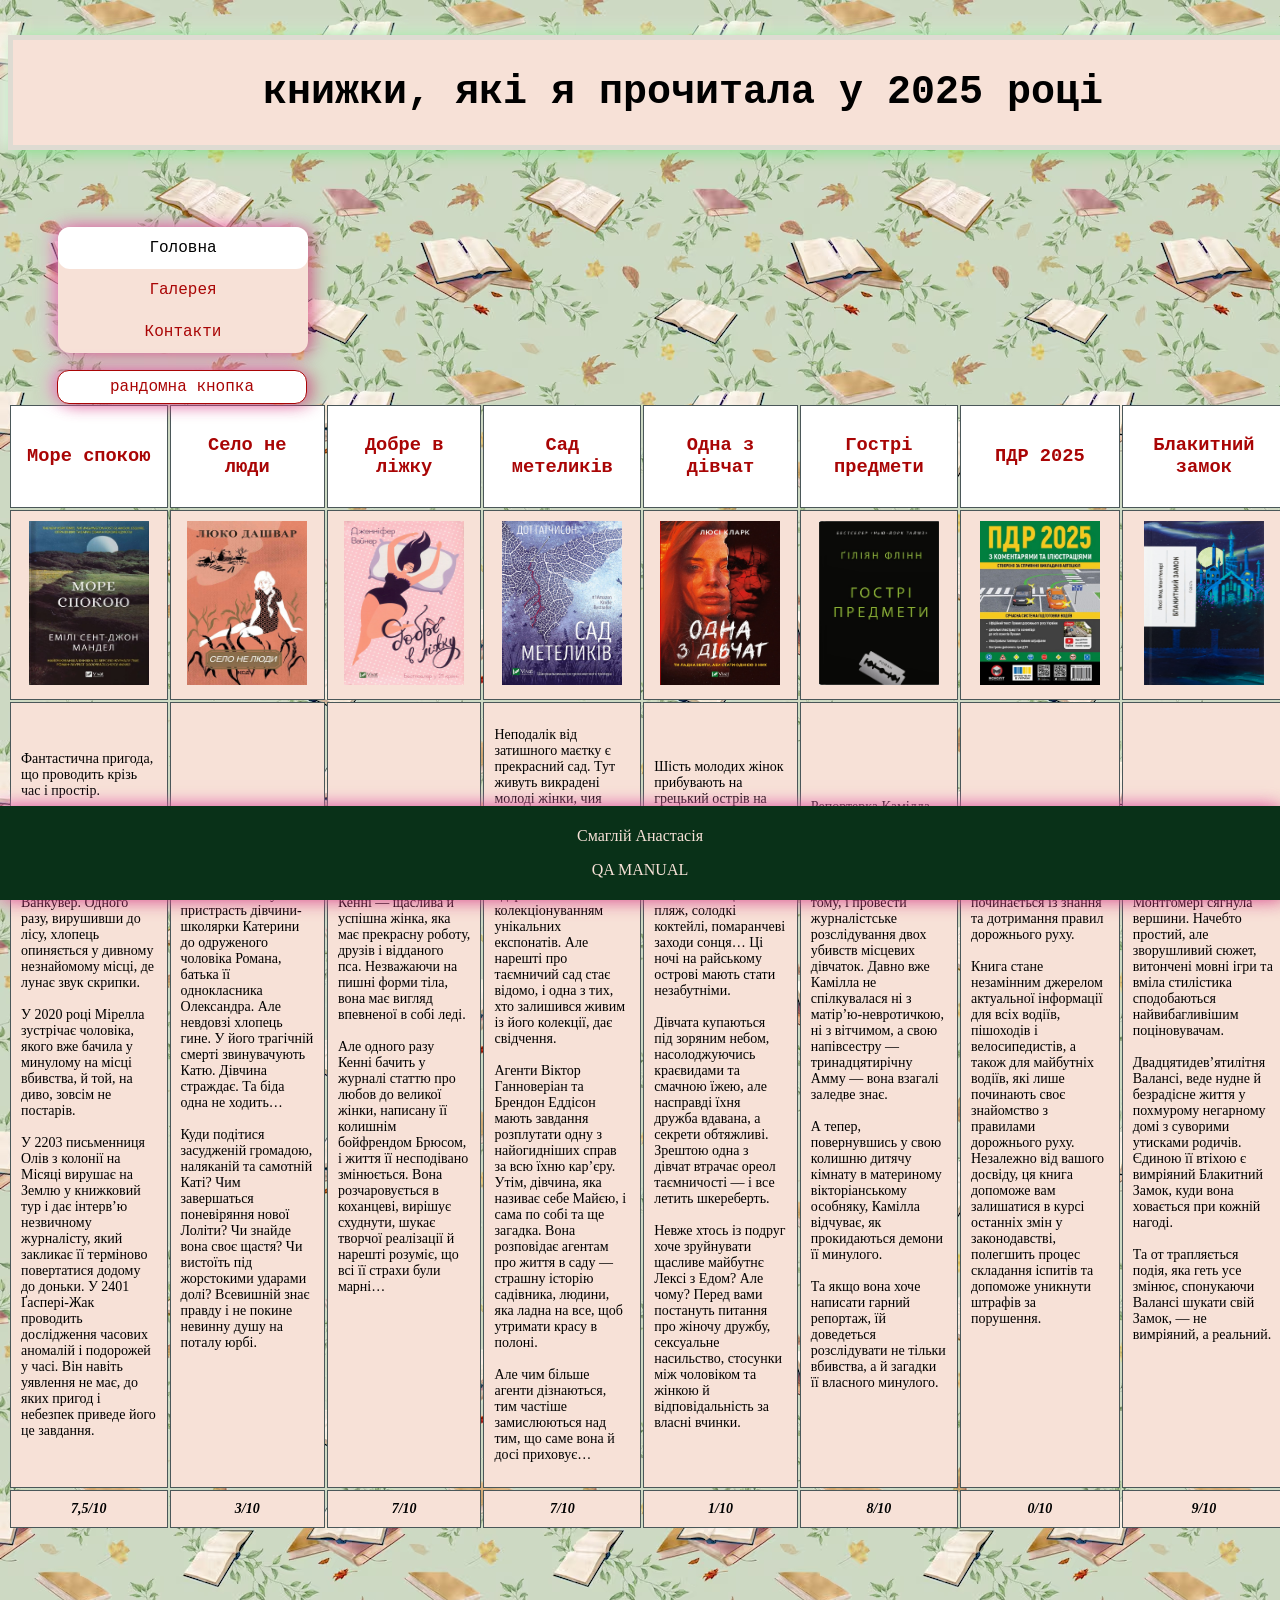
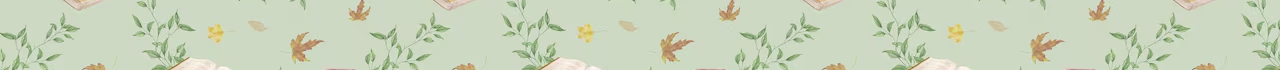
<file: index.html>
<!DOCTYPE html>
<html lang="uk">
<head>
    <meta charset="UTF-8">
    <title>книжки, які я прочитала у 2025 році</title>
        <link rel="stylesheet" type="text/css" href="styles.css">

</head>
<body>
  

<!-- <h1 class="myHeader">книжки, які я прочитала у 2025 році</h1> -->


<h1 class="hover-underline">книжки, які я прочитала у 2025 році</h1>

<div class="topnav">
   <a class="active" href="index.html">Головна</a>
   <a href="gallery.html">Галерея</a>
  <a href="contact.html">Контакти</a>
</div>

<form  action="https://www.linkedin.com/in/anastasiia-smagliy-0a1933401">
 <button class="button-59" role="button">рандомна кнопка
 </button>

</form>

<center>
    <table>
  <tr>
    <th><h3>Море спокою</h3></th>
    <th><h3>Село не люди</h3></th>
    <th><h3>Добре в ліжку</h3></th>
    <th><h3>Сад метеликів</h3></th>
    <th><h3>Одна з дівчат</h3></th>
    <th><h3>Гострі предмети</h3></th>
    <th><h3>ПДР 2025</h3></th>
    <th><h3>Блакитний замок</h3></th>
  </tr>
  <center>
  <tr>
    <td> <center><a href="https://www.yakaboo.ua/ua/more-spokoju.html?srsltid=AfmBOooEp_2FVsQIe1EaqNx9NZusJMiYawm0mxXVOL1PyPIN7CZ6gYej"><img src="2136e9a7_1024-1024.jpg" alt="Море спокою" width="120" height="164"></a></td>
    <td><center><a href="https://www.yakaboo.ua/ua/selo-ne-ljudi-2273033.html"><img src="57441_112500.jpg" alt="Село не люди" width="120" height="164"></td>
    <td><center><a href="https://www.yakaboo.ua/ua/dobre-v-lizhku-2394538.html"><img src="img566_1_37.jpg" alt="Добре в ліжку" width="120" height="164"></td>
    <td><center><a href="https://www.yakaboo.ua/ua/sad-metelikiv.html"><img src="cover_1003_1.jpg" alt="Сад метеликів" width="120" height="164"></td>
    <td><center><a href="https://www.yakaboo.ua/ua/odna-z-divchat.html"><img src="0384e1745301f85c81a41fa0e8865494.jpg" alt="Одна з дівчат" width="120" height="164"></td>
    <td><center><a href="https://www.yakaboo.ua/ua/gostri-predmeti-1613637.html"><img src="806134_1_original.jpg" alt="Гострі предмети" width="120" height="164"></td>
    <td><center><a href="https://www.yakaboo.ua/ua/pdr-2025-z-komentarjami-ta-v-iljustracijah-monolit-ukr.html"><img src="492351279_cr.jpg" alt="ПДР" width="120" height="164"></td>
    <td><center><a href="https://www.yakaboo.ua/ua/blakitnij-zamok-3297562.html"><img src="177-1.jpg" alt="Блакитний замок>" width="120" height="164"></td>
  </tr></center>

  <tr>

<td><p>Фантастична пригода, що проводить крізь час і простір. <br></br> У 1912 році Едвін, відісланий з рідного дому онук англійського графа, потрапляє на острів Ванкувер. Одного разу, вирушивши до лісу, хлопець опиняється у дивному незнайомому місці, де лунає звук скрипки. <br></br> У 2020 році Мірелла зустрічає чоловіка, якого вже бачила у минулому на місці вбивства, й той, на диво, зовсім не постарів. <br></br> У 2203 письменниця Олів з колонії на Місяці вирушає на Землю у книжковий тур і дає інтерв’ю незвичному журналісту, який закликає її терміново повертатися додому до доньки. У 2401 Ґаспері-Жак проводить дослідження часових аномалій і подорожей у часі. Він навіть уявлення не має, до яких пригод і небезпек приведе його це завдання.
</p>
</td>
    
    <td><p>У селі все про всіх знають. Нічого не приховаєш. Тим більше — палку пристрасть дівчини-школярки Катерини до одруженого чоловіка Романа, батька її однокласника Олександра. Але невдовзі хлопець гине. У його трагічній смерті звинувачують Катю. Дівчина страждає. Та біда одна не ходить… <br></br>Куди подітися засудженій громадою, наляканій та самотній Каті? Чим завершаться поневіряння нової Лоліти? Чи знайде вона своє щастя? Чи вистоїть під жорстокими ударами долі? Всевишній знає правду і не покине невинну душу на поталу юрбі.
</p>
</td>
    
    <td><p>Кенні — щаслива й успішна жінка, яка має прекрасну роботу, друзів і відданого пса. Незважаючи на пишні форми тіла, вона має вигляд впевненої в собі леді. <br></br>Але одного разу Кенні бачить у журналі статтю про любов до великої жінки, написану її колишнім бойфрендом Брюсом, і життя її несподівано змінюється. Вона розчаровується в коханцеві, вирішує схуднути, шукає творчої реалізації й нарешті розуміє, що всі її страхи були марні…
</p>
</td>
    
  <td><p>Неподалік від затишного маєтку є прекрасний сад. Тут живуть викрадені молоді жінки, чия шкіра покрита татуюваннями метеликів. Їх утримує тут садівник, жорстокий збоченець, одержимий колекціонуванням унікальних експонатів. Але нарешті про таємничий сад стає відомо, і одна з тих, хто залишився живим із його колекції, дає свідчення. <br></br>Агенти Віктор Ганноверіан та Брендон Еддісон мають завдання розплутати одну з найогидніших справ за всю їхню кар’єру. Утім, дівчина, яка називає себе Майєю, і сама по собі та ще загадка. Вона розповідає агентам про життя в саду — страшну історію садівника, людини, яка ладна на все, щоб утримати красу в полоні. <br></br>Але чим більше агенти дізнаються, тим частіше замислюються над тим, що саме вона й досі приховує…
</p>
</td>
    
    <td><p>Шість молодих жінок прибувають на грецький острів на дівич-вечір. Не- забаром їхня подруга Лексі виходить заміж за чоловіка, якого по-справжньому кохає. Залитий сонцем пляж, солодкі коктейлі, помаранчеві заходи сонця… Ці ночі на райському острові мають стати незабутніми. <br></br>Дівчата купаються під зоряним небом, насолоджуючись краєвидами та смачною їжею, але насправді їхня дружба вдавана, а секрети обтяжливі. Зрештою одна з дівчат втрачає ореол таємничості — і все летить шкереберть. <br></br>Невже хтось із подруг хоче зруйнувати щасливе майбутнє Лексі з Едом? Але чому? Перед вами постануть питання про жіночу дружбу, сексуальне насильство, стосунки між чоловіком та жінкою й відповідальність за власні вчинки.
</p>
</td>
    
    <td><p>Репортерка Камілла Прейкер отримує неприємне завдання: повернутися у рідне містечко, з яким вона порвала багато років тому, і провести журналістське розслідування двох убивств місцевих дівчаток. Давно вже Камілла не спілкувалася ні з матір’ю-невротичкою, ні з вітчимом, а свою напівсестру — тринадцятирічну Амму — вона взагалі заледве знає. <br></br>А тепер, повернувшись у свою колишню дитячу кімнату в материному вікторіанському особняку, Камілла відчуває, як прокидаються демони її минулого. <br></br>Та якщо вона хоче написати гарний репортаж, їй доведеться розслідувати не тільки вбивства, а й загадки її власного минулого.
</p>
</td>
    
    <td><p>Відповідальність за безпеку на дорозі починається із знання та дотримання правил дорожнього руху. <br></br>Книга стане незамінним джерелом актуальної інформації для всіх водіїв, пішоходів і велосипедистів, а також для майбутніх водіїв, які лише починають своє знайомство з правилами дорожнього руху. Незалежно від вашого досвіду, ця книга допоможе вам залишатися в курсі останніх змін у законодавстві, полегшить процес складання іспитів та допоможе уникнути штрафів за порушення.
</p>
</td>
    
    <td><p>«Блакитний замок» — повість, у якій майстерність Люсі Мод Монтгомері сягнула вершини. Начебто простий, але зворушливий сюжет, витончені мовні ігри та вміла стилістика сподобаються найвибагливішим поціновувачам.<br></br>Двадцятидев’ятилітня Валансі, веде нудне й безрадісне життя у похмурому негарному домі з суворими утисками родичів. Єдиною її втіхою є вимріяний Блакитний Замок, куди вона ховається при кожній нагоді. <br></br>Та от трапляється подія, яка геть усе змінює, спонукаючи Валансі шукати свій Замок, — не вимріяний, а реальний.
</p>
</td>

  </tr>
<tr>
<td><strong><center><em>7,5/10</em></strong></td>
<td><strong><center><em>3/10</em></strong></td>
<td><strong><center><em>7/10</em></strong></td>
<td><strong><center><em>7/10</em></strong></td>
<td><strong><center><em>1/10</em></strong></td>
<td><strong><center><em>8/10</em></strong></td>
<td><strong><center><em>0/10</em></strong></td>
<td><strong><center><em>9/10</em></strong></td>

</tr>

</table>
<br>
</br>
<br></br>
</center>

  <footer>
    <p>Смаглій Анастасія</p>
  <p>QA MANUAL</p>
  </footer>

</body>
</html>
</file>
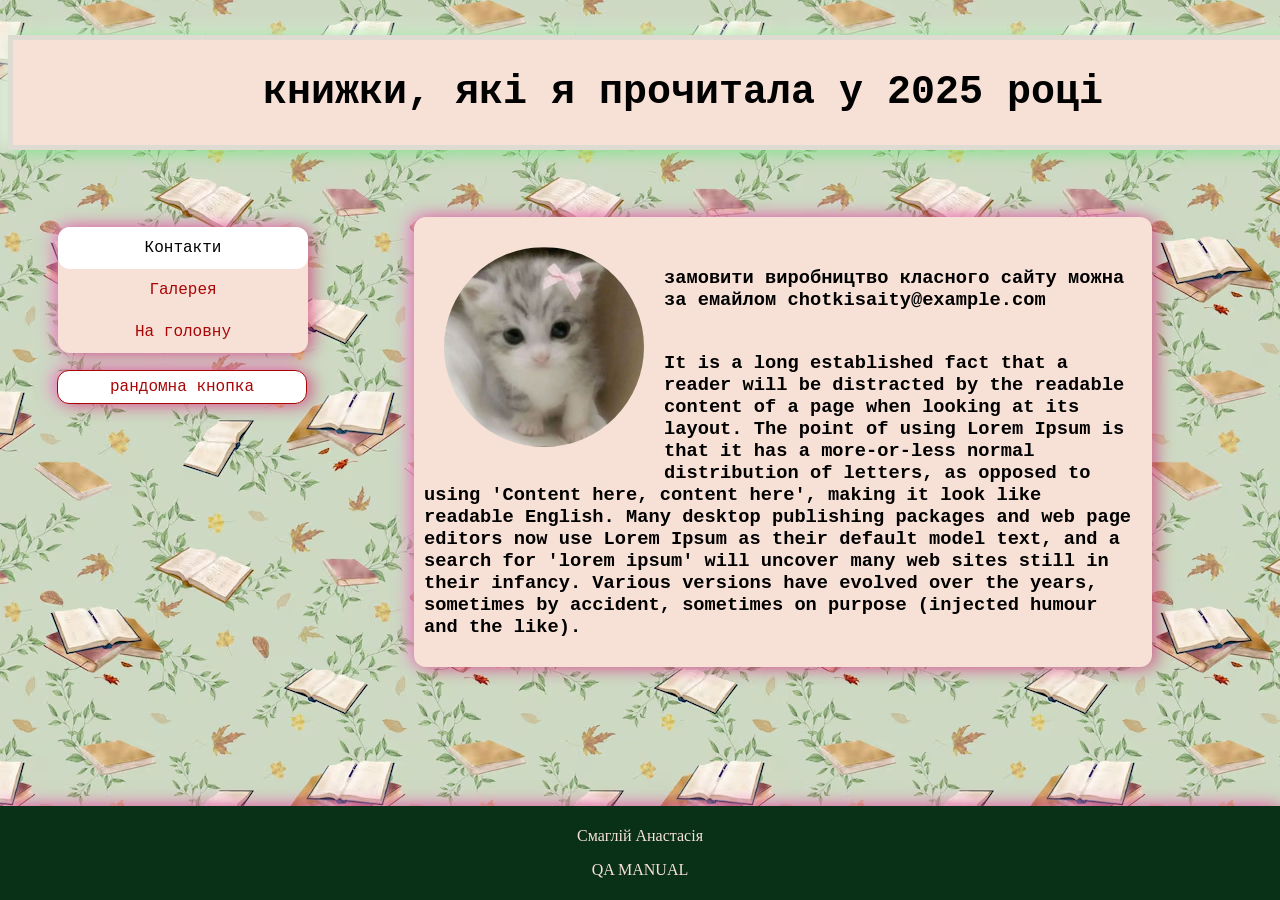
<file: contact.html>
<!DOCTYPE html>
<html lang="uk">
<head>
    <meta charset="UTF-8">
    <title>книжки, які я прочитала у 2025 році</title>
            <link rel="stylesheet" type="text/css" href="styles.css">

</head>
<body>


<h1 class="hover-underline">книжки, які я прочитала у 2025 році</h1>


<div class="topnav">
   <a class="active" href="contact.html">Контакти</a>
   <a href="gallery.html">Галерея</a>
  <a href="index.html">На головну</a>
</div>

<button class="button-59" role="button">рандомна кнопка</button>

<div class="float-container">
<img src="3f6cfa399c18869d1621beb3fed093bd.jpg" alt="pisturecat">
 <h3> <p><br>замовити виробництво класного сайту можна за емайлом chotkisaity@example.com 
</br>
<br><p>It is a long established fact that a reader will be distracted by the readable content of a page when looking at its layout. The point of using Lorem Ipsum is that it has a more-or-less normal distribution of letters, as opposed to using 'Content here, content here', making it look like readable English. Many desktop publishing packages and web page editors now use Lorem Ipsum as their default model text, and a search for 'lorem ipsum' will uncover many web sites still in their infancy. Various versions have evolved over the years, sometimes by accident, sometimes on purpose (injected humour and the like).
</br></p>

 </p>
</h3></div>


  <footer>
    <p>Смаглій Анастасія</p>
  <p>QA MANUAL</p>
  </footer>

</body>
</html>
</file>
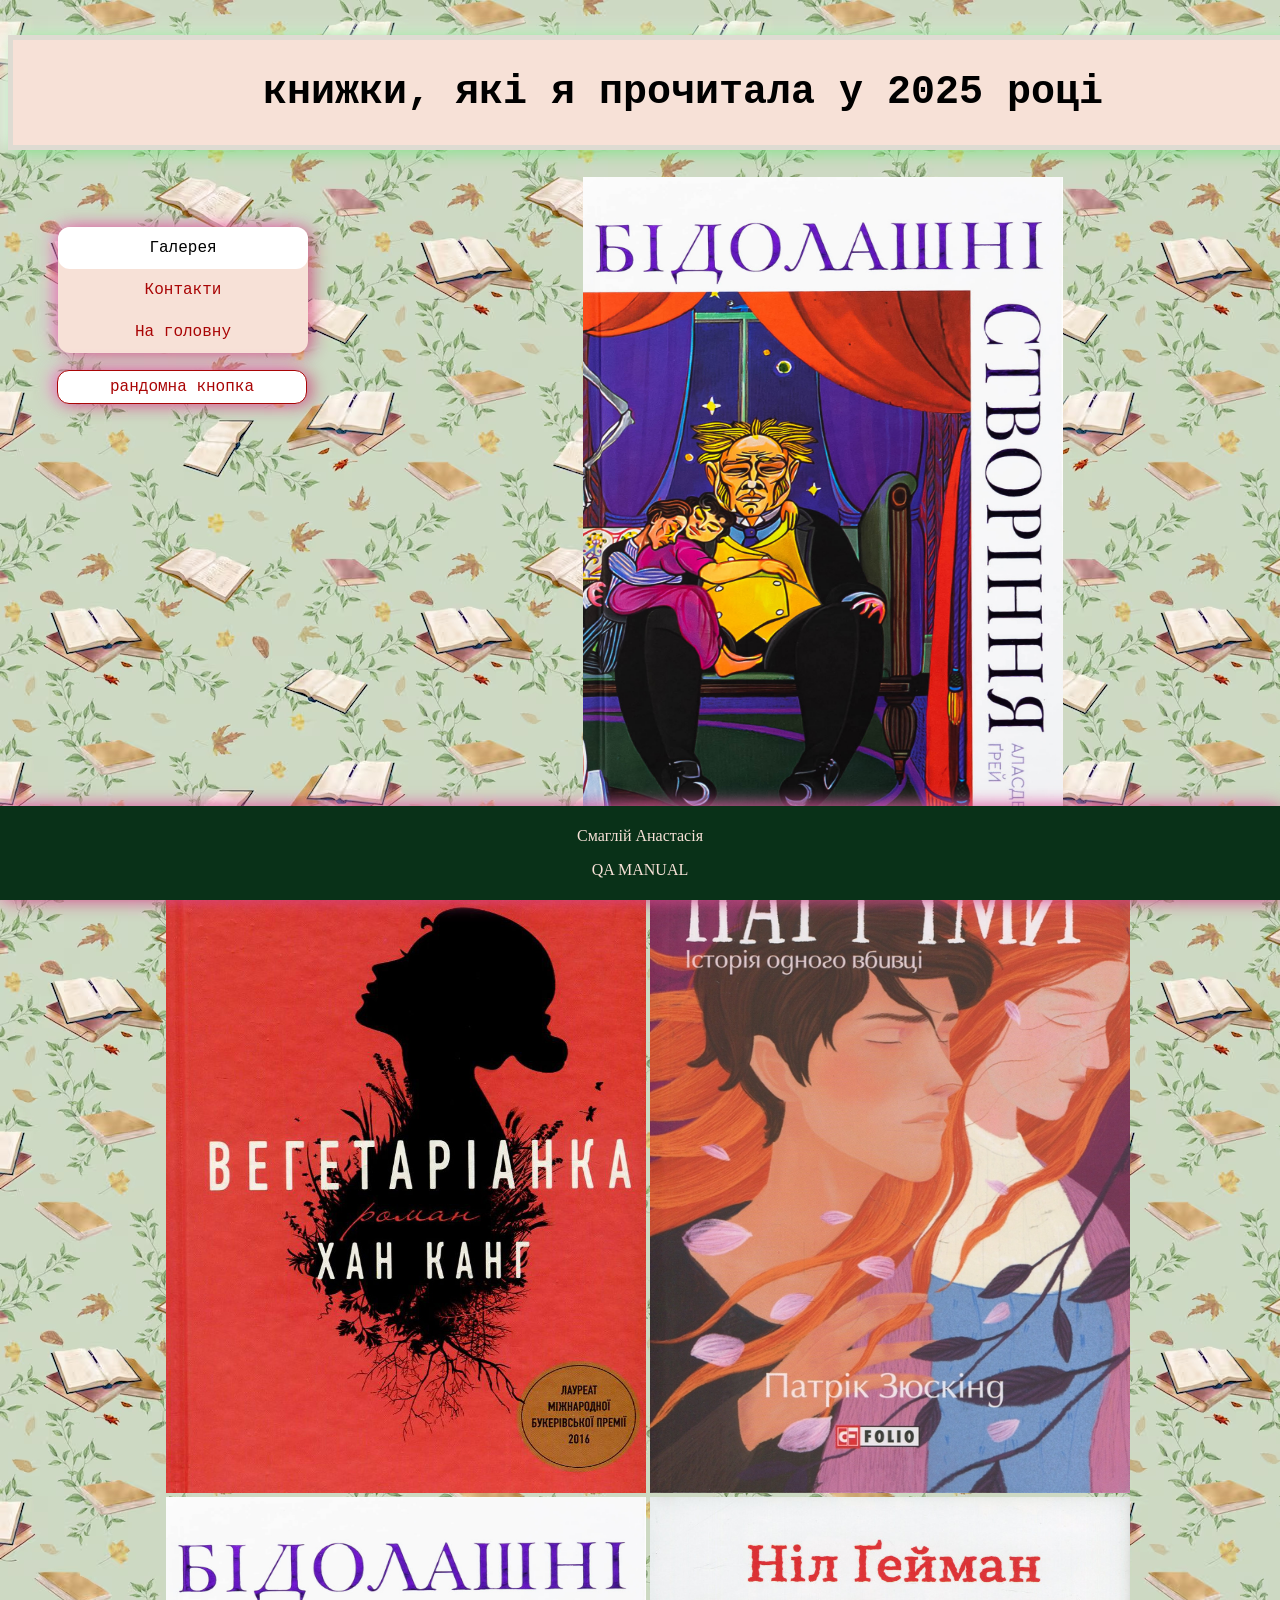
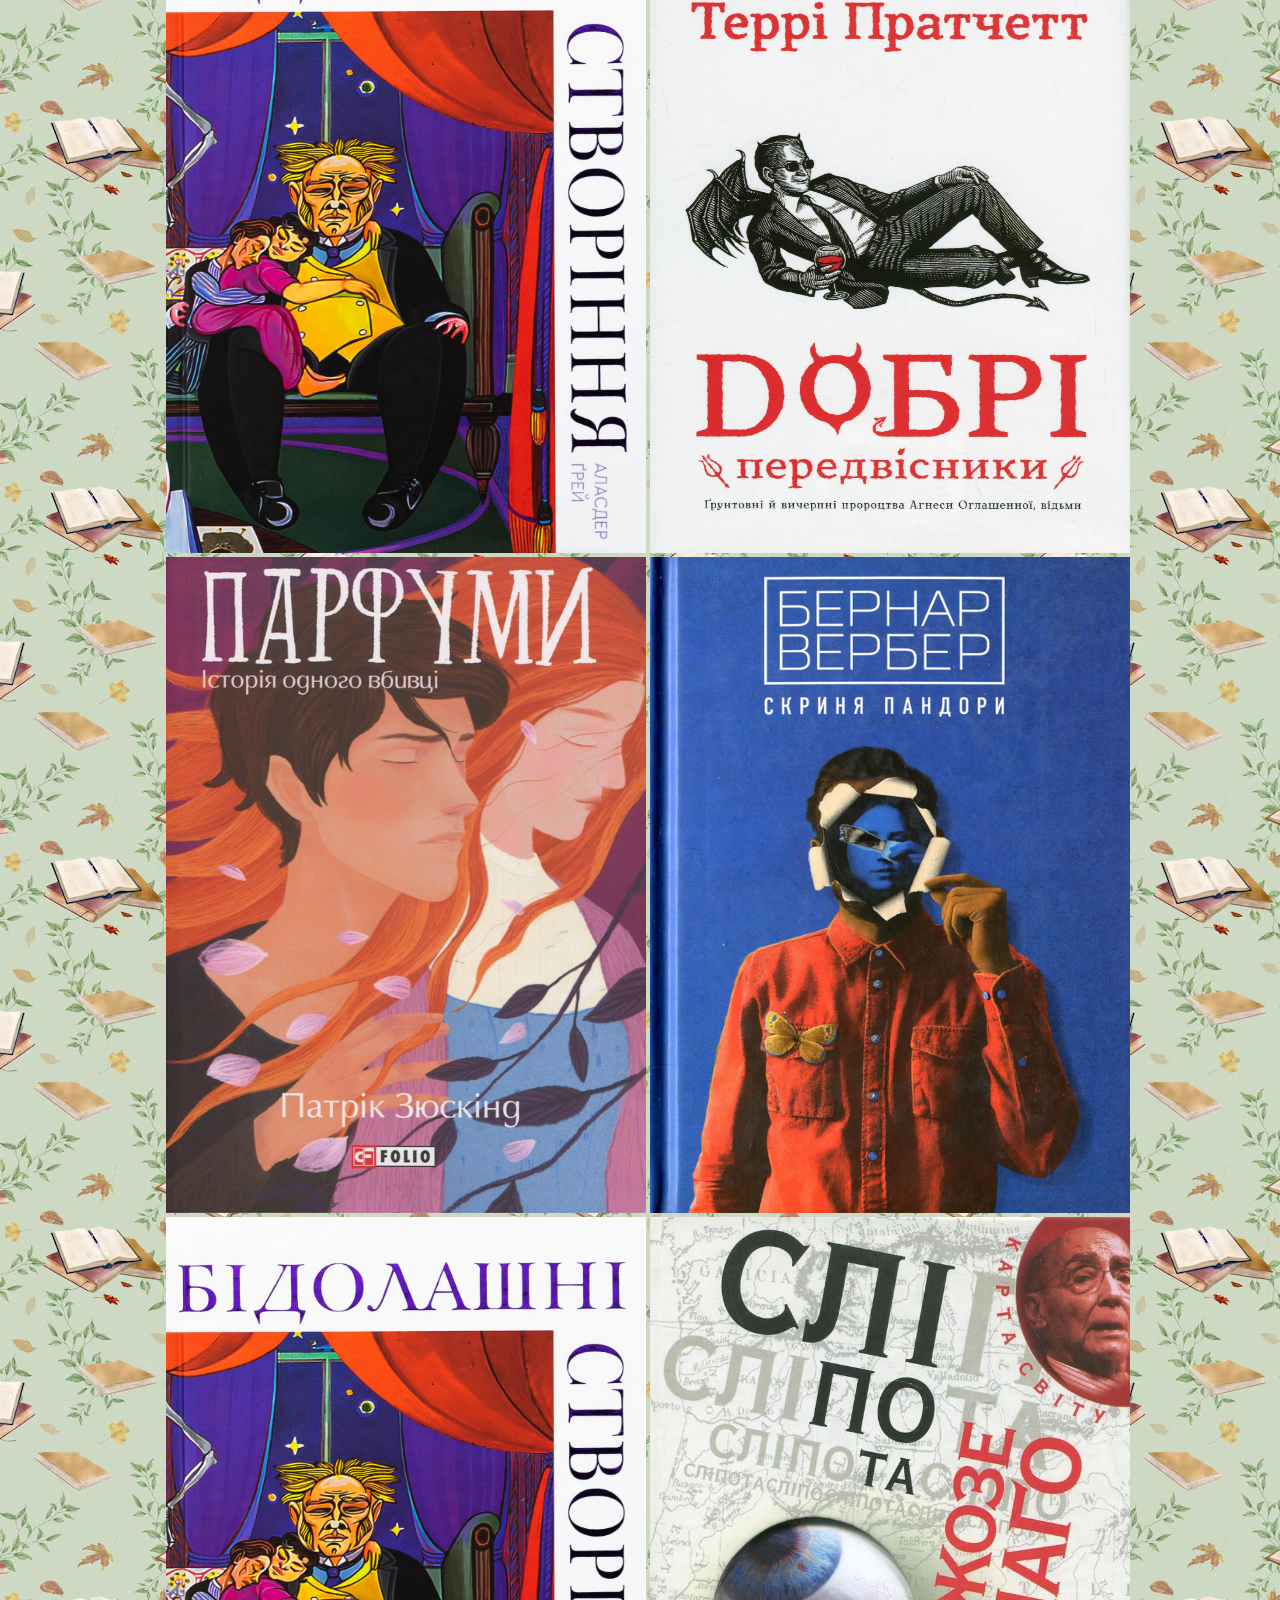
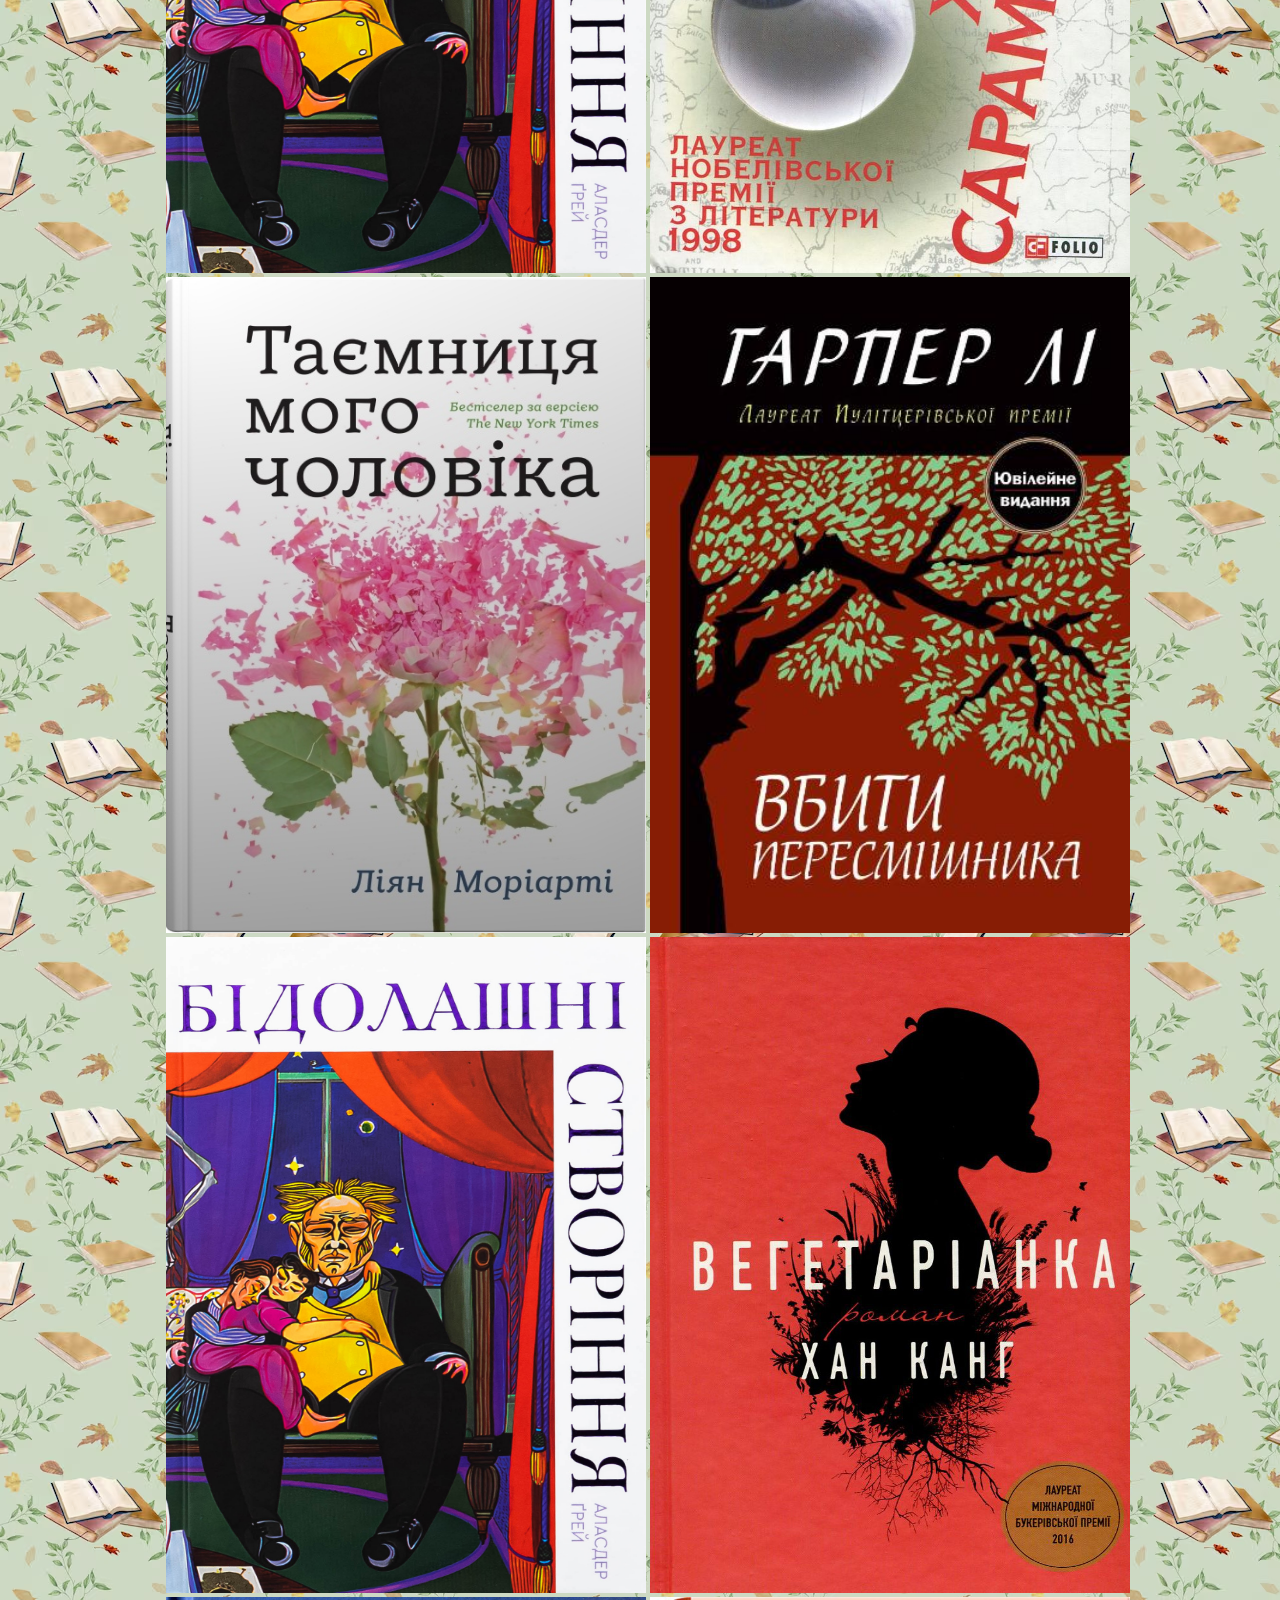
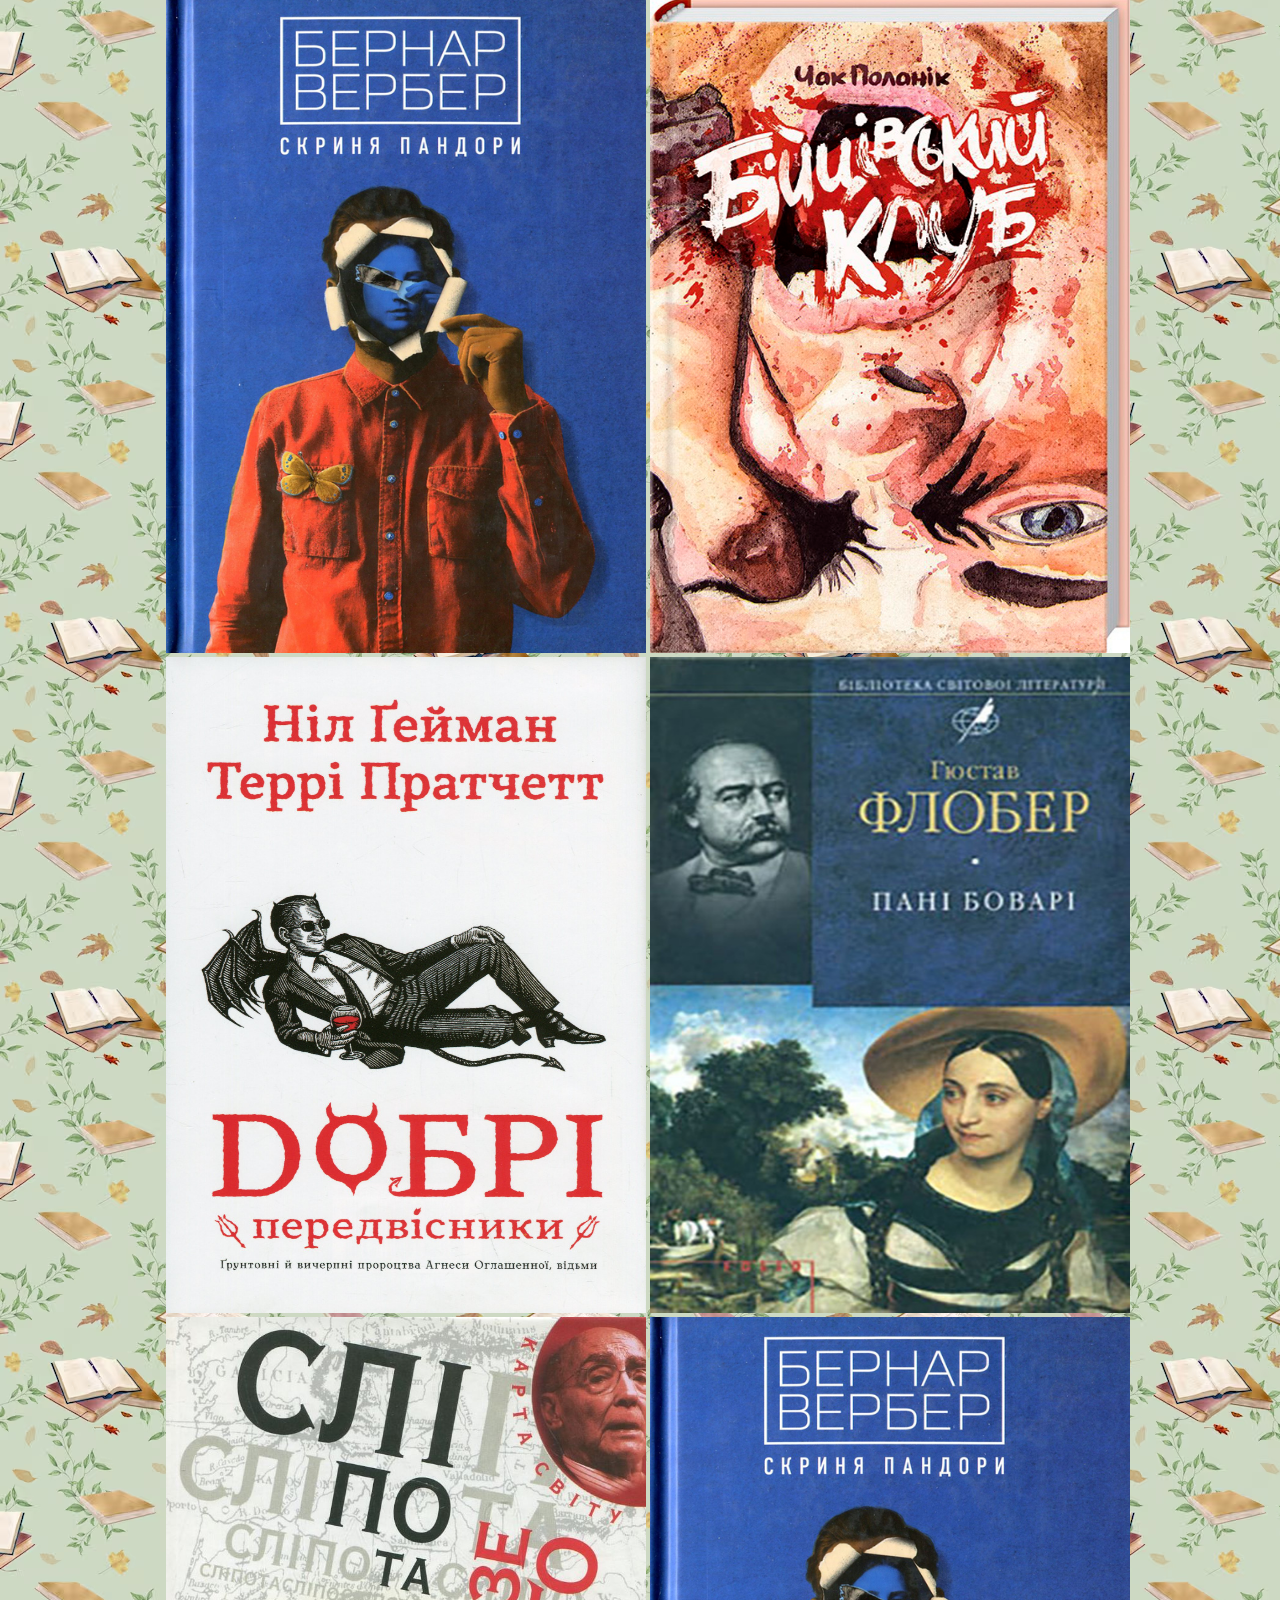
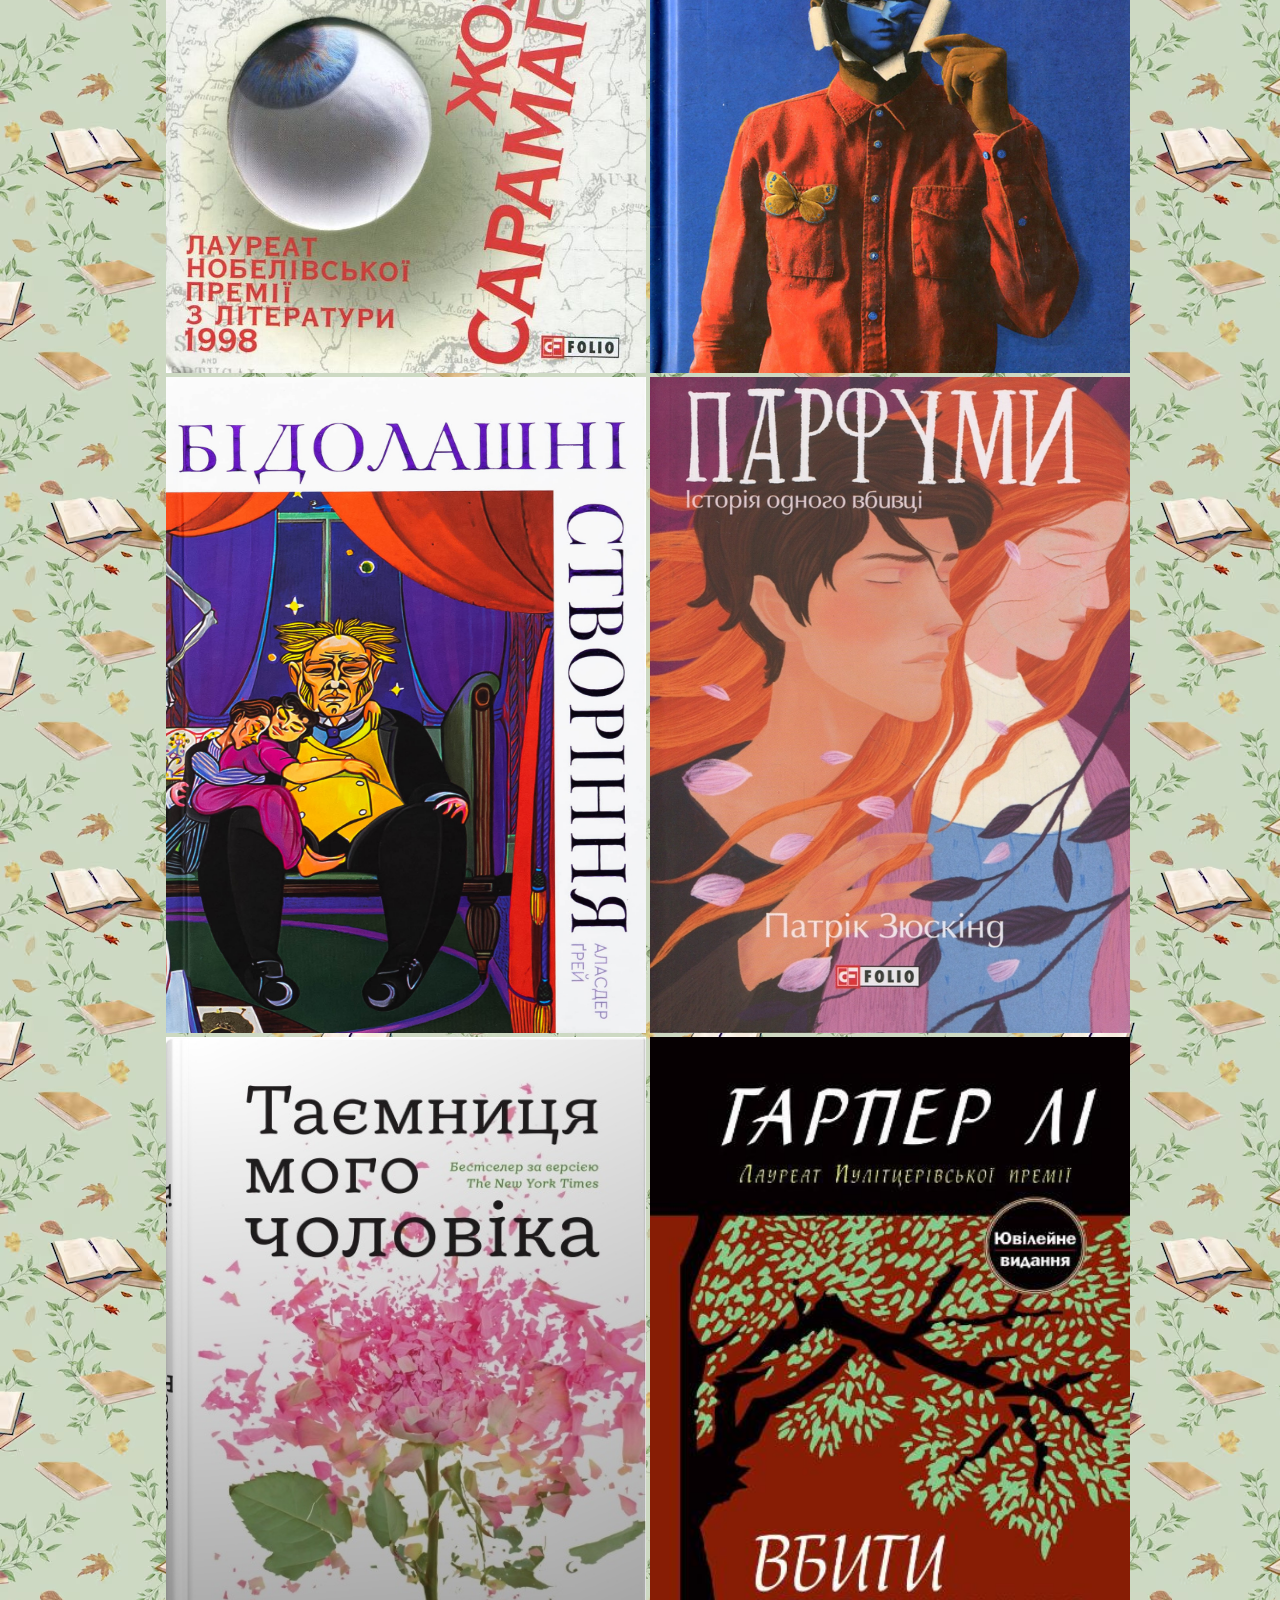
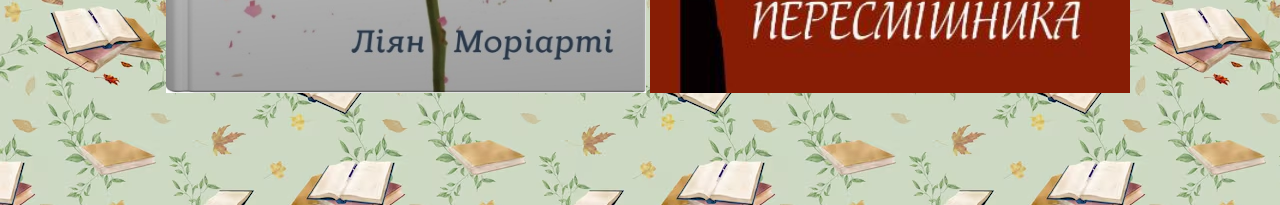
<file: gallery.html>
<!DOCTYPE html>
<html lang="uk">
<head>
    <meta charset="UTF-8">
    <title>книжки, які я прочитала у 2025 році</title>
            <link rel="stylesheet" type="text/css" href="styles.css">

</head>
<body>

<h1 class="hover-underline">книжки, які я прочитала у 2025 році</h1>

<center>


<div class="topnav">
   <a class="active" href="gallery.html">Галерея</a>
   <a href="contact.html">Контакти</a>
  <a href="index.html">На головну</a>
</div>

<button class="button-59" role="button">рандомна кнопка</button>

    <div class="row">
  <div class="column">
    <img src="172-1_2.jpg" width="480" height="656">
    <img src="img395_57.jpg"width="480" height="656">
    <img src="img314_60.jpg"width="480" height="656">
    <img src="172-1_2.jpg"width="480" height="656">
    <img src="img043_9.jpg"width="480" height="656">
  </div>
  <div class="column">
    <img src="img314_60.jpg"width="480" height="656">
    <img src="img173_2_95.jpg"width="480" height="656">
    <img src="172-1_2.jpg"width="480" height="656">
    <img src="341351_37900598.jpg"width="480" height="656">
    <img src="799219_1_original.jpg"width="480" height="656">
    <img src="700984_1_big.jpg"width="480" height="656">
  </div>
  <div class="column">
    <img src="172-1_2.jpg"width="480" height="656">
    <img src="img395_57.jpg"width="480" height="656">
    <img src="img173_2_95.jpg"width="480" height="656">
    <img src="38368_57777.jpg"width="480" height="656">
    <img src="img043_9.jpg"width="480" height="656">
    <img src="drthrt.jpg"width="480" height="656">
  </div>
  <div class="column">
    <img src="341351_37900598.jpg"width="480" height="656">
    <img src="img173_2_95.jpg"width="480" height="656">
    <img src="172-1_2.jpg"width="480" height="656">
    <img src="img314_60.jpg"width="480" height="656">
    <img src="799219_1_original.jpg"width="480" height="656">
    <img src="700984_1_big.jpg"width="480" height="656">
  </div>
</div>


</center>

  <footer>
    <p>Смаглій Анастасія</p>
  <p>QA MANUAL</p>
  </footer>

</body>
</html>
</file>
<file: styles.css>
.button-59 {
  width:250px;
  top: 320px; 
  left: 57px;
  position: absolute;
  margin-top: 50px;
  z-index: 1; 
  align-items: center;
  background-color: #ffffff;
  border: 0.5px solid #a90505;
  box-sizing: border-box;
  border-radius: 12px;
  color: #a90505;
  cursor: pointer;
  fill: none;
  font-family: "Lucida Console", "Courier New", monospace;
  font-size: 16px;
  padding: 10px 40px;
  justify-content: center;
  line-height: 12px;
  min-width: 100px;
  outline: 0;
  text-align: center;
  text-decoration: none;
  transition: all .3s;
  user-select: none;
  -webkit-user-select: none;
  touch-action: manipulation;
  box-shadow:
rgba(199, 15, 89, 0.48) 6px 2px 16px 0px,
rgba(237, 135, 201, 0.8) -6px -2px 16px 0px;}
  

.button-59:focus {
  color: #171e29;
}

.button-59:hover {
  border-color: #ffffff;
  color: #000000;
  fill: #000000;
}


@media (min-width: 768px) {
  .button-59 {
    min-width: 170px;
  }
}



.topnav {

  margin: 50px;
  width:250px;
  padding: 0;
  background-color: #f7e1d7;
  float:left;
  position: relative;
  font-family: "Lucida Console", "Courier New", monospace;
box-shadow:
rgba(199, 15, 89, 0.48) 6px 2px 16px 0px,
rgba(237, 135, 201, 0.8) -6px -2px 16px 0px;

border-radius: 12px;

}


.topnav  a {
border-radius: 12px;

  display: block;
  color: #a90505;
  padding: 12px 70px;
  text-decoration: none;
  text-align: center;
  
}

.topnav a:hover {
  background-color: #ffffff;
  color: rgb(0, 0, 0);
  
  }

.topnav a.active {
  background-color: #ffffff;
  color: rgb(0, 0, 0);
}


table th, td {
border: 1px solid;
border-color: #4a5759;
border-collapse: collapse;

}

td {

background-color:#f7e1d7;
color: #000000;
font-size: 14px;
text-align: left;
padding:10px;
}

td:hover {background-color: #ffffff;}
th:hover {background-color: #a90505; color:#ffffff}

th {
  padding:10px;
  text-align: center;
  background-color: #ffffff;
  color:#a90505;
  writing-mode: horizontal-tb;
  font-family: "Lucida Console", "Courier New", monospace;
  margin-bottom: 100%;
}

<!--
.myHeader {
  width: 100%;
  background-color: #f7e1d7;
   color: #000000;
  text-align: center;
  border: 5px solid #dedbd2;
    padding: 30px;
    margin-color: #4a5759;
    font-family: "Lucida Console", "Courier New", monospace;
    box-shadow:
rgba(6, 204, 19, 0.48) 6px 2px 16px 0px,
rgba(255, 255, 255, 0.8) -6px -2px 16px 0px;
}
-->

.hover-underline {
  width: 100%;
  font-size: 40px;
  display: inline-block;
  position: relative;
  color: #ffffff;
  background-color: #f7e1d7;
   color: #000000;
  text-align: center;
  border: 5px solid #dedbd2;
    padding: 30px;
    
    font-family: "Lucida Console", "Courier New", monospace;
    box-shadow:
rgba(6, 204, 19, 0.48) 6px 2px 16px 0px,
rgba(255, 255, 255, 0.8) -6px -2px 16px 0px;
}

.hover-underline::after,
.hover-underline::before {
  content: '';
  position: absolute;
  width: 100%;
  height: 2px;
  background: linear-gradient(to right, #063a15, #ff75cf);
  bottom: -5px;
  left: 0;
  transform: scaleX(0);
  transform-origin: right;
  transition: transform 0.4s ease-out;
}

.hover-underline::before {
  top: -5px;
  transform-origin: left;
}

.hover-underline:hover::after,
.hover-underline:hover::before {
  transform: scaleX(1);
}



.float-container img {
  float: left; 
  width: 200px;
  border-radius: 50%;
padding: 20px;
border: 4px #a90505;
}

.float-container {

  position: absolute;
right: 10%;
left:30%;
background-color: #f7e1d7;
border-radius: 12px;
font-family: "Lucida Console", "Courier New", monospace;
font-size: auto;
padding: 10px;
margin-left: 30px;
margin-top: 40px;
margin-bottom: 50%;
  box-shadow:
rgba(199, 15, 89, 0.48) 6px 2px 16px 0px,
rgba(237, 135, 201, 0.8) -6px -2px 16px 0px;

justify-content: center;
align-items: center;

}

footer {
  position: fixed;
  left: 0;
  bottom: 0;
  width: 100%;
  background-color: #093118;
  color: #f7e1d7;
  text-align: center;
  padding: 5px 0;
  box-shadow:
rgba(199, 15, 89, 0.48) 6px 2px 16px 0px,
rgba(237, 135, 201, 0.8) -6px -2px 16px 0px;
}

body {
  padding-bottom: 60px; 
  background-image: url("stacks-books-open-books-autumn-leaves-them-seamless-pattern-watercolor-digital-illustration-graceful-branches-with-green-leaves-isolated-vintage-background-school-autumn_1201756-943.avif");
 background-color: #cccccc;

}

.row {

margin-bottom: 40px; 
}

body {
width: 100%;

}
</file>
